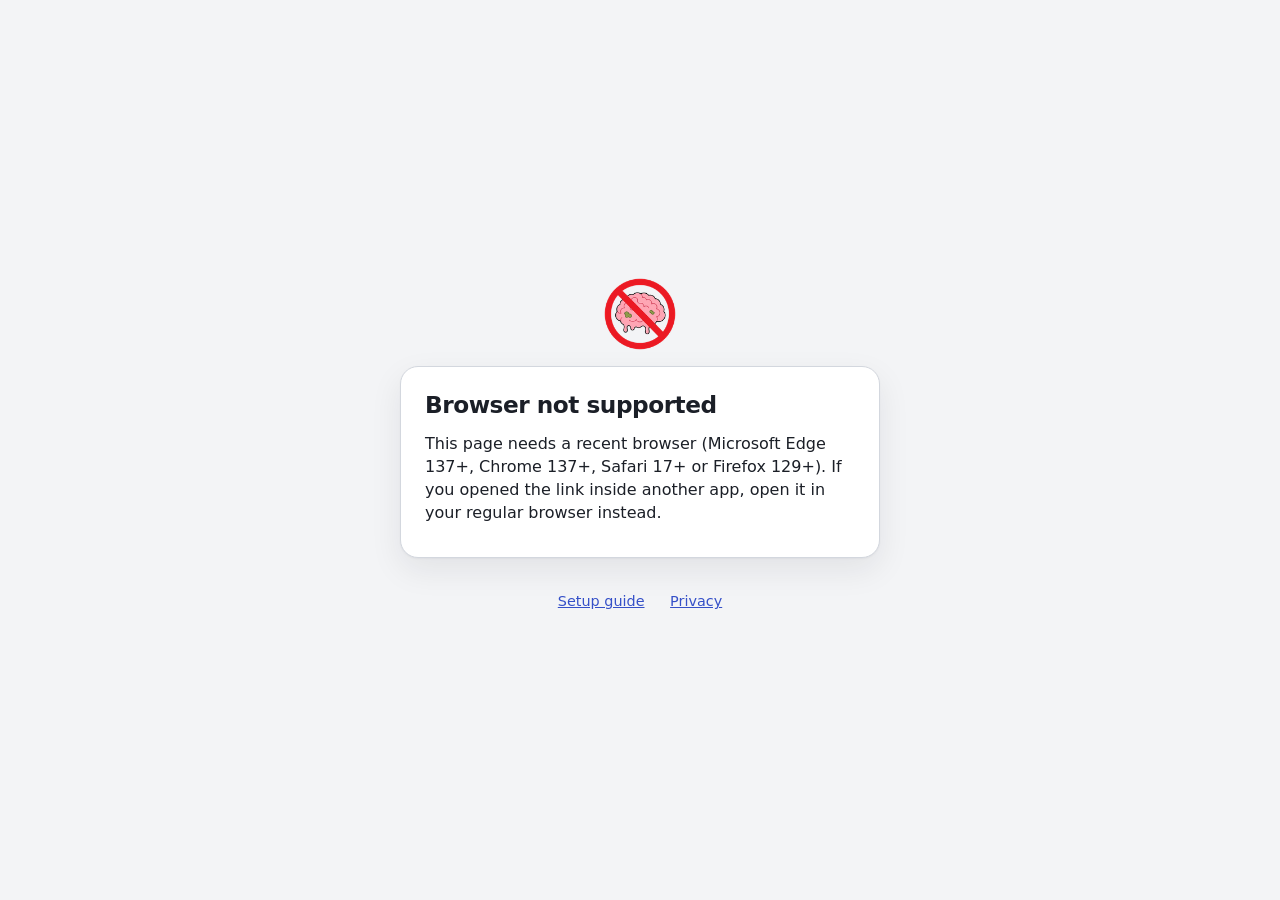
<file: companion/index.html>
<!doctype html>
<html lang="en">
<head>
  <meta charset="utf-8">
  <meta name="viewport" content="width=device-width, initial-scale=1, viewport-fit=cover">
  <meta name="referrer" content="no-referrer">
  <meta name="color-scheme" content="light dark">
  <meta http-equiv="Content-Security-Policy" content="default-src 'none'; script-src 'self'; style-src 'self'; img-src 'self' data:; connect-src 'none'; base-uri 'none'; form-action 'none'">
  <link rel="icon" type="image/png" href="favicon.png">
  <title>Brainrot Buddy companion</title>
  <link rel="stylesheet" href="style.css">
</head>
<body>
  <img class="logo" src="logo.png" alt="Brainrot Buddy" width="72" height="72">
  <main class="card" id="app">
    <noscript><p>This page needs JavaScript.</p></noscript>
  </main>
  <p class="hint foot"><a href="guide.html">Setup guide</a><a href="privacy.html">Privacy</a></p>
  <script type="module" src="app.js"></script>
</body>
</html>
</file>
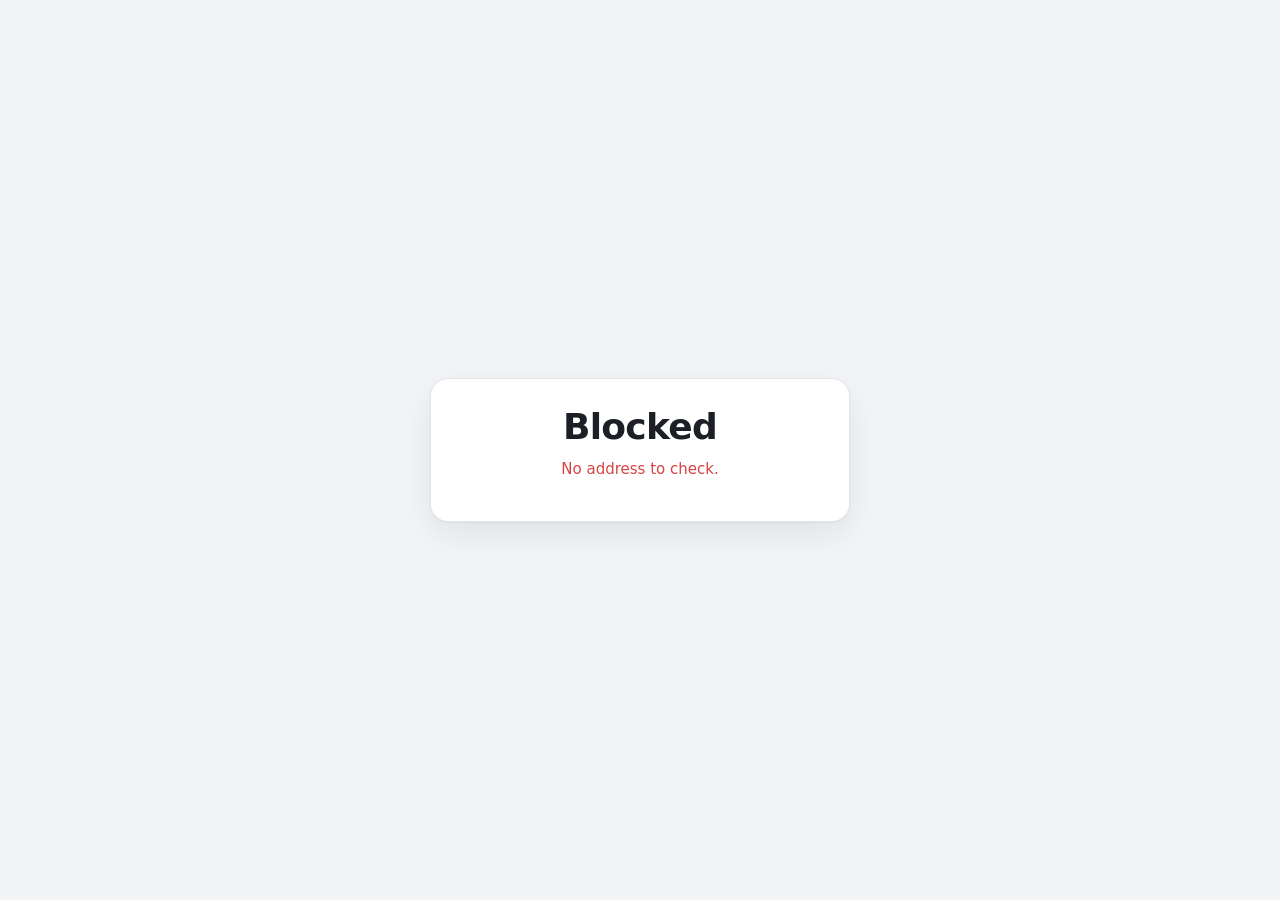
<file: extension/pages/blocked.html>
<!doctype html>
<html lang="en">
<head>
  <meta charset="utf-8">
  <meta name="viewport" content="width=device-width, initial-scale=1">
  <title>Blocked - Brainrot Buddy</title>
  <link rel="stylesheet" href="style.css">
</head>
<body>
  <main class="card">
    <h1>Blocked</h1>
    <p id="site" class="site"></p>
    <p id="reason"></p>
    <p id="message" class="message" hidden></p>

    <section id="partner" hidden>
      <h2>Request time</h2>

      <div id="form">
        <label>Minutes
          <input id="minutes" type="number" min="1" max="1440" step="1" value="10" inputmode="numeric">
        </label>
        <label>Note (optional)
          <textarea id="note" rows="2" maxlength="200"></textarea>
        </label>
        <button id="ask" type="button" class="wide">Request time</button>
      </div>

      <div id="waiting" hidden>
        <p>A request is waiting for your partner's reply.</p>
        <div class="row">
          <button id="cancelWaiting" type="button" class="secondary">Cancel request</button>
          <button id="newRequest" type="button" class="secondary">New request</button>
        </div>
      </div>

      <div id="linkBox" hidden>
        <textarea id="link" class="link" rows="3" readonly></textarea>
        <p id="copyState" class="hint"></p>
        <p class="hint">Send this link to your partner. When they send one back, open it on this computer.</p>
        <div class="row">
          <button id="copyAgain" type="button" class="secondary">Copy again</button>
          <button id="cancelLink" type="button" class="secondary">Cancel request</button>
        </div>
      </div>
    </section>

    <p id="error" class="err" hidden></p>
  </main>
  <script type="module" src="blocked.js"></script>
</body>
</html>
</file>
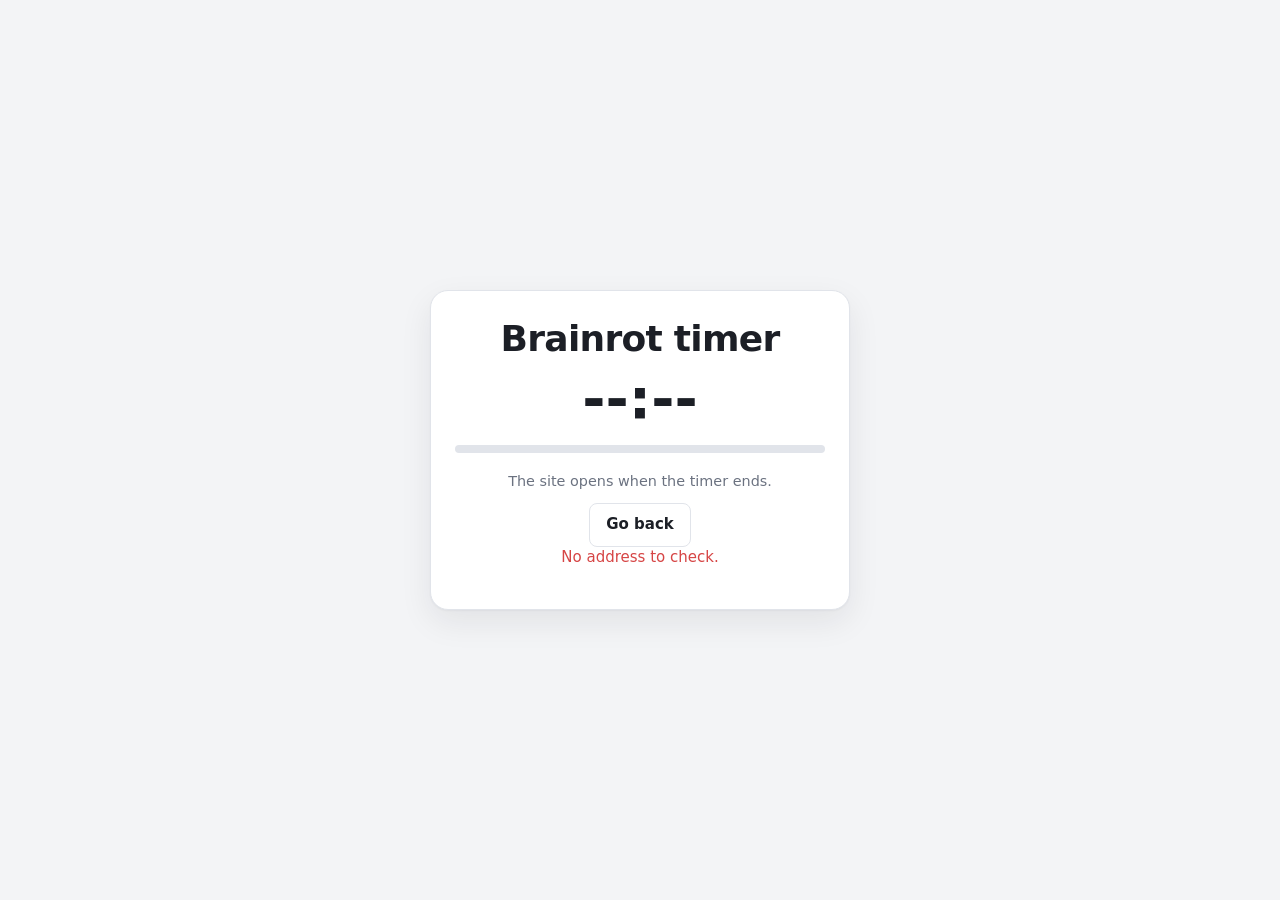
<file: extension/pages/delay.html>
<!doctype html>
<html lang="en">
<head>
  <meta charset="utf-8">
  <meta name="viewport" content="width=device-width, initial-scale=1">
  <title>Brainrot timer - Brainrot Buddy</title>
  <link rel="stylesheet" href="style.css">
</head>
<body>
  <main class="card">
    <h1>Brainrot timer</h1>
    <p id="site" class="site"></p>
    <p id="count" class="count" aria-live="off">--:--</p>
    <div class="bar"><div id="fill" class="fill"></div></div>
    <p id="note" class="hint">The site opens when the timer ends.</p>
    <button id="back" type="button" class="secondary">Go back</button>
    <p id="error" class="err" hidden></p>
  </main>
  <script type="module" src="delay.js"></script>
</body>
</html>
</file>
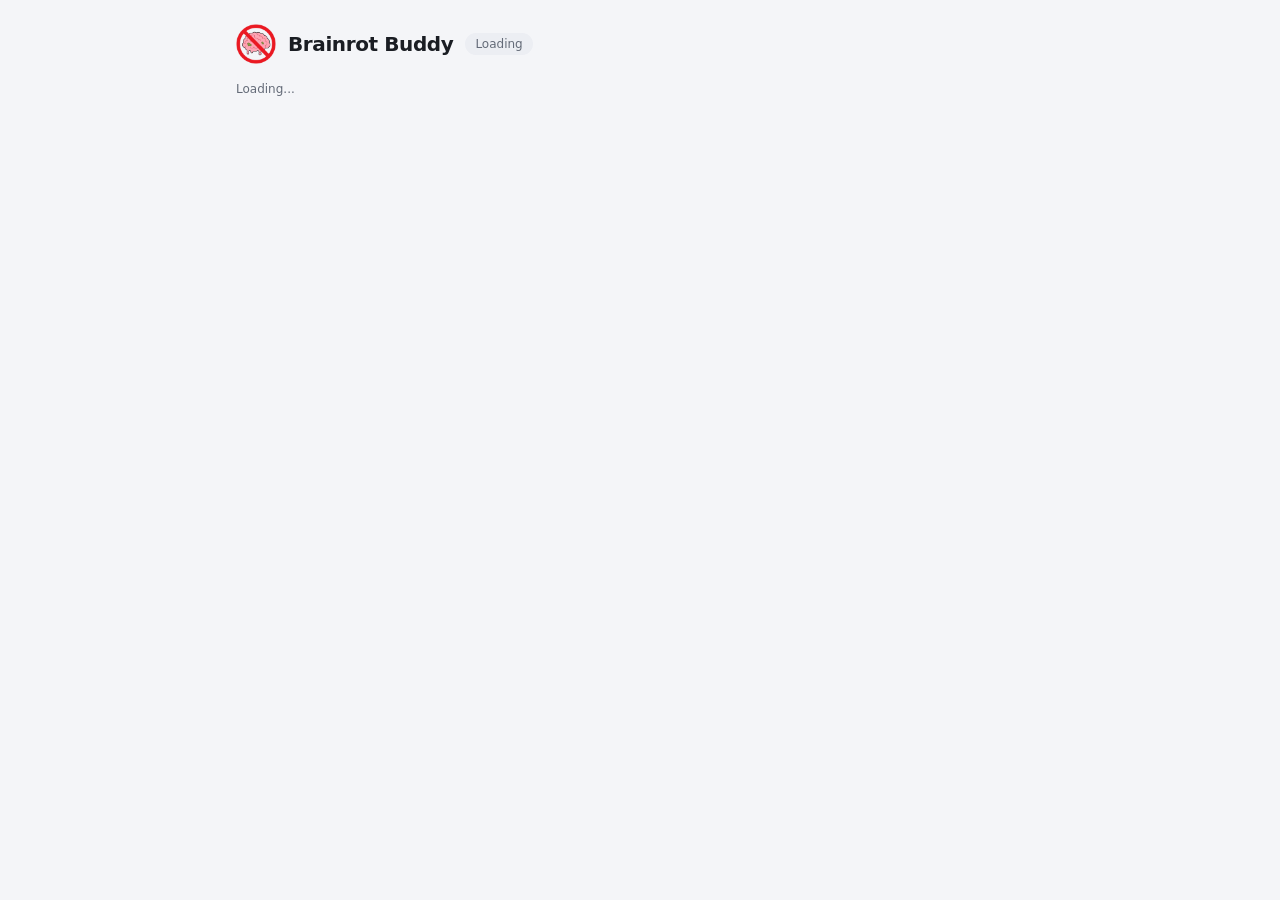
<file: extension/pages/options.html>
<!doctype html>
<html lang="en">
<head>
  <meta charset="utf-8">
  <meta name="viewport" content="width=device-width, initial-scale=1">
  <meta name="color-scheme" content="light dark">
  <title>Brainrot Buddy settings</title>
  <link rel="icon" href="../icons/icon32.png" type="image/png">
  <link rel="stylesheet" href="options.css">
</head>
<body>
  <header class="top">
    <img class="brand-logo" src="../icons/logo.png" width="40" height="40" alt="">
    <h1>Brainrot Buddy</h1>
    <span id="phase" class="badge">Loading</span>
    <span id="status" class="status" role="status" aria-live="polite"></span>
  </header>
  <main id="app">
    <p class="hint">Loading...</p>
  </main>
  <script type="module" src="options.js"></script>
</body>
</html>
</file>
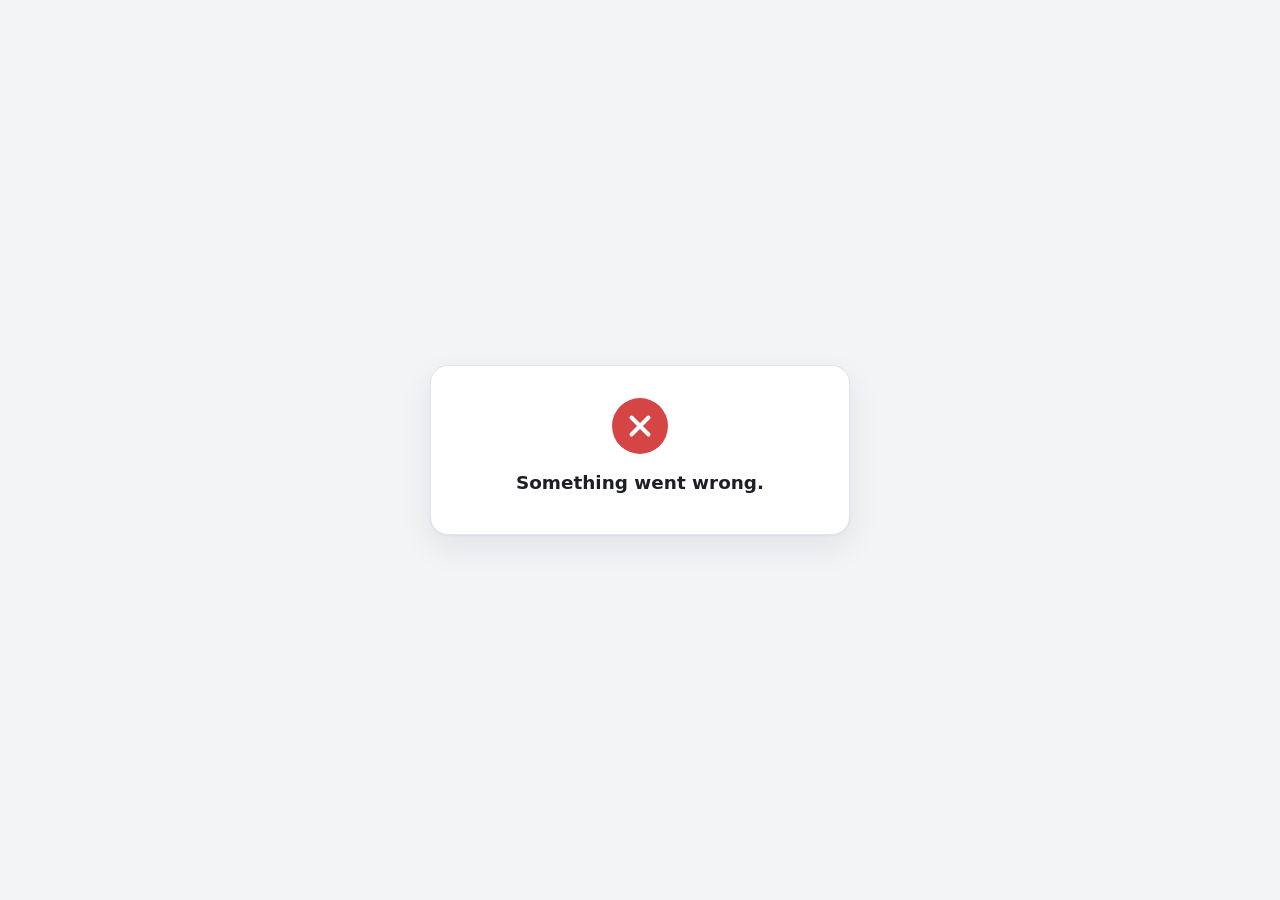
<file: extension/pages/status.html>
<!doctype html>
<html lang="en">
<head>
  <meta charset="utf-8">
  <meta name="viewport" content="width=device-width, initial-scale=1">
  <title>Brainrot Buddy</title>
  <link rel="stylesheet" href="style.css">
</head>
<body>
  <main id="card" class="card result">
    <div class="icon" aria-hidden="true"></div>
    <p id="text" class="result-text"></p>
    <p id="note" class="hint" hidden>You can close this tab.</p>
  </main>
  <script type="module" src="status.js"></script>
</body>
</html>
</file>
<file: companion/style.css>
:root {
  color-scheme: light dark;
  --bg: #f3f4f6;
  --card: #ffffff;
  --text: #1b1f27;
  --muted: #5c6370;
  --border: #d3d7de;
  --field: #ffffff;
  --accent: #3550c8;
  --accent-text: #ffffff;
  --subtle: #eceef3;
  --code-bg: #f1f3f7;
  --warn-bg: #fff3cd;
  --warn-text: #6b4300;
  --warn-border: #e0b04a;
  --error: #b42318;
  --ok: #1a7f37;
  --focus: #3550c8;
}

@media (prefers-color-scheme: dark) {
  :root {
    --bg: #111318;
    --card: #1a1d24;
    --text: #e8eaf0;
    --muted: #a3aab8;
    --border: #3a404c;
    --field: #13161c;
    --accent: #7c93ff;
    --accent-text: #0d1020;
    --subtle: #262b35;
    --code-bg: #13161c;
    --warn-bg: #3b2e0f;
    --warn-text: #ffd98a;
    --warn-border: #8a6a1f;
    --error: #ff8a80;
    --ok: #5dd38a;
    --focus: #9db0ff;
  }
}

* {
  box-sizing: border-box;
}

body {
  margin: 0;
  min-height: 100vh;
  min-height: 100dvh;
  display: flex;
  flex-direction: column;
  align-items: center;
  justify-content: flex-start;
  gap: 1rem;
  padding: max(1rem, env(safe-area-inset-top)) max(1rem, env(safe-area-inset-right)) max(1rem, env(safe-area-inset-bottom)) max(1rem, env(safe-area-inset-left));
  background: var(--bg);
  color: var(--text);
  font-family: system-ui, -apple-system, "Segoe UI", Roboto, "Helvetica Neue", Arial, sans-serif;
  font-size: 16px;
  line-height: 1.45;
  -webkit-text-size-adjust: 100%;
}

/* Centre the card vertically when there is room, but keep it top-aligned when it is taller than the screen (keyboards, small phones). */
body > :first-child {
  margin-top: auto;
}

body > .foot {
  margin-bottom: auto;
}

.logo {
  width: 72px;
  height: 72px;
}

.card {
  width: 100%;
  max-width: 30rem;
  padding: 1.5rem;
  background: var(--card);
  border: 1px solid var(--border);
  border-radius: 18px;
  box-shadow: 0 1px 2px rgba(20, 24, 40, 0.04), 0 12px 32px rgba(20, 24, 40, 0.08);
}

h1 {
  margin: 0 0 0.8rem;
  font-size: 1.45rem;
  line-height: 1.2;
  letter-spacing: -0.02em;
}

.summary {
  margin: 0 0 1.1rem;
  padding: 0.85rem 1rem;
  background: var(--subtle);
  border-radius: 12px;
}

.summary p {
  margin: 0;
}

.summary p + p {
  margin-top: 0.3rem;
}

.what {
  font-size: 1.1rem;
  font-weight: 600;
  line-height: 1.3;
  overflow-wrap: anywhere;
}

.note {
  padding-left: 0.7rem;
  color: var(--muted);
  border-left: 3px solid var(--accent);
  overflow-wrap: anywhere;
}

.fields {
  display: grid;
  grid-template-columns: repeat(auto-fit, minmax(11rem, 1fr));
  gap: 0.8rem;
}

h2 {
  margin: 1.1rem 0 0.4rem;
  font-size: 1rem;
}

p {
  margin: 0.5rem 0;
}

dl {
  margin: 0;
}

dt {
  margin-top: 0.7rem;
  color: var(--muted);
  font-size: 0.85rem;
}

dd {
  margin: 0.15rem 0 0;
  font-weight: 600;
  overflow-wrap: anywhere;
}

.hint {
  color: var(--muted);
  font-size: 0.9rem;
}

.status {
  min-height: 1.45em;
  margin: 0.6rem 0 0;
  color: var(--muted);
}

.status.error {
  color: var(--error);
  font-weight: 600;
}

.status.ok {
  color: var(--ok);
  font-weight: 600;
}

.stack > * + * {
  margin-top: 0.9rem;
}

.block {
  display: block;
  width: 100%;
}

label {
  display: block;
  margin-bottom: 0.35rem;
  font-weight: 600;
}

input,
select,
textarea {
  width: 100%;
  min-height: 44px;
  padding: 0.5rem 0.7rem;
  font: inherit;
  font-size: 1rem; /* 16px avoids zoom on iOS */
  color: var(--text);
  background: var(--field);
  border: 1px solid var(--border);
  border-radius: 10px;
}

textarea {
  min-height: 0;
  font-family: ui-monospace, SFMono-Regular, Menlo, Consolas, "Liberation Mono", monospace;
  font-size: 0.85rem;
  overflow-wrap: anywhere;
  resize: none;
}

button {
  min-height: 44px;
  padding: 0 1rem;
  touch-action: manipulation;
  font: inherit;
  font-weight: 600;
  border: 1px solid transparent;
  border-radius: 10px;
  cursor: pointer;
}

button.primary {
  background: var(--accent);
  color: var(--accent-text);
}

button.secondary {
  background: var(--subtle);
  color: var(--text);
  border-color: var(--border);
}

button.copy {
  margin-top: 0.5rem;
}

button {
  transition: filter 0.15s ease, transform 0.1s ease-out;
}

button:not(:disabled):hover {
  filter: brightness(1.06);
}

button:not(:disabled):active {
  transform: scale(0.98);
}

button:disabled {
  opacity: 0.55;
  cursor: not-allowed;
}

@media (prefers-reduced-motion: reduce) {
  button { transition: none; }
  button:not(:disabled):active { transform: none; }
}

:focus-visible {
  outline: 3px solid var(--focus);
  outline-offset: 2px;
}

summary {
  display: flex;
  align-items: center;
  min-height: 44px;
  margin-top: 0.9rem;
  color: var(--accent);
  font-weight: 600;
  cursor: pointer;
}

details form {
  margin-top: 0.4rem;
}

.actions {
  display: flex;
  flex-wrap: wrap;
  gap: 0.6rem;
  margin-top: 1rem;
}

.actions button {
  flex: 1 1 8rem;
}

.secret {
  padding: 0.9rem 0.6rem;
  font-family: ui-monospace, SFMono-Regular, Menlo, Consolas, "Liberation Mono", monospace;
  font-size: clamp(1.05rem, 5.5vw, 1.6rem);
  font-weight: 700;
  letter-spacing: 0.02em;
  text-align: center;
  overflow-wrap: anywhere;
  background: var(--code-bg);
  border: 1px dashed var(--border);
  border-radius: 10px;
  user-select: all;
}

.code {
  padding: 0.7rem 0.8rem;
  font-family: ui-monospace, SFMono-Regular, Menlo, Consolas, "Liberation Mono", monospace;
  font-size: 0.95rem;
  overflow-wrap: anywhere;
  background: var(--code-bg);
  border-radius: 10px;
}

.warn {
  margin-top: 0.8rem;
  padding: 0.6rem 0.8rem;
  color: var(--warn-text);
  font-weight: 600;
  background: var(--warn-bg);
  border: 1px solid var(--warn-border);
  border-radius: 10px;
}

a {
  color: var(--accent);
}

.foot a {
  display: inline-block;
  padding: 0.6rem 0.8rem;
}

/* Privacy page: a normal document, not a card. */
.doc {
  gap: 0;
}

.doc > :first-child,
.doc > .foot {
  margin: 0;
}

.doc-head,
.doc-body {
  width: 100%;
  max-width: 46rem;
}

.doc-head {
  display: flex;
  align-items: center;
  justify-content: space-between;
  gap: 1rem;
  padding: 0.25rem 0 0.9rem;
  border-bottom: 1px solid var(--border);
}

.doc-head a {
  display: inline-flex;
  align-items: center;
  min-height: 44px;
}

.doc-nav {
  display: flex;
  gap: 0.4rem;
}

.doc-nav a {
  padding: 0 0.4rem;
}

.doc-body h3 {
  margin: 1.4rem 0 0.2rem;
  font-size: 1.05rem;
}

.doc-body ol {
  margin: 0.6rem 0;
  padding-left: 1.4rem;
}

.doc-body ol > li + li {
  margin-top: 0.55rem;
}

.doc-body h2[id] {
  scroll-margin-top: 1rem;
}

.toc {
  display: flex;
  flex-wrap: wrap;
  gap: 0.4rem 1rem;
  margin: 1.2rem 0;
  padding: 0.8rem 1rem;
  background: var(--subtle);
  border-radius: 12px;
  font-size: 0.95rem;
}

.toc a {
  display: inline-flex;
  align-items: center;
  min-height: 36px;
}

.doc-head .brand {
  gap: 0.7rem;
  color: var(--text);
  font-weight: 700;
  text-decoration: none;
}

.doc-head img {
  border-radius: 8px;
}

.doc-body {
  padding: 1.6rem 0 2.5rem;
  font-size: 1.05rem;
  line-height: 1.65;
}

.doc-body h1 {
  margin: 0 0 0.4rem;
  font-size: clamp(1.7rem, 6vw, 2.3rem);
}

.doc-body h2 {
  margin: 2.1rem 0 0.3rem;
  font-size: 1.25rem;
  letter-spacing: -0.01em;
}

.doc-body p {
  margin: 0.7rem 0;
}

.doc-body .lead {
  margin: 1.4rem 0;
  padding: 0.9rem 1.1rem;
  font-size: 1.15rem;
  font-weight: 600;
  line-height: 1.45;
  background: var(--subtle);
  border-left: 4px solid var(--accent);
  border-radius: 0 12px 12px 0;
}

.doc-body ul {
  margin: 0.6rem 0;
  padding-left: 1.3rem;
}

.doc-body li + li {
  margin-top: 0.45rem;
}

.doc-body code {
  padding: 0.1rem 0.35rem;
  background: var(--code-bg);
  border-radius: 5px;
}

/* Phones: less padding, bigger use of the width, stacked buttons. */
@media (max-width: 30rem) {
  body {
    gap: 0.75rem;
    padding: max(0.75rem, env(safe-area-inset-top)) max(0.75rem, env(safe-area-inset-right)) max(0.75rem, env(safe-area-inset-bottom)) max(0.75rem, env(safe-area-inset-left));
  }

  .logo {
    width: 56px;
    height: 56px;
  }

  .card {
    padding: 1.1rem;
    border-radius: 14px;
  }

  h1 {
    font-size: 1.3rem;
  }

  .actions button {
    flex-basis: 100%;
  }

  .doc-body {
    font-size: 1rem;
  }
}

.offscreen {
  position: fixed;
  top: 0;
  left: -9999px;
  opacity: 0;
}
</file>
<file: extension/pages/style.css>
/* Shared styles for the extension pages (blocked, delay, status). Light and dark via prefers-color-scheme. */

:root {
  color-scheme: light dark;
  --bg: #f3f4f6;
  --card: #ffffff;
  --text: #1c1f26;
  --muted: #6b7280;
  --line: #e1e4ea;
  --input: #f7f8fa;
  --accent: #3f5fd8;
  --accent-text: #ffffff;
  --ok: #2e9e5b;
  --bad: #d64545;
}

@media (prefers-color-scheme: dark) {
  :root {
    --bg: #14161b;
    --card: #1e2128;
    --text: #e6e8ee;
    --muted: #9ba2ae;
    --line: #2e323b;
    --input: #171a20;
    --accent: #7d97f0;
    --accent-text: #11141a;
    --ok: #3fb872;
    --bad: #ef6b6b;
  }
}

*, *::before, *::after { box-sizing: border-box; }
[hidden] { display: none !important; }

body {
  margin: 0;
  min-height: 100vh;
  display: flex;
  align-items: center;
  justify-content: center;
  padding: 16px;
  background: var(--bg);
  color: var(--text);
  font: 15px/1.45 system-ui, -apple-system, "Segoe UI", Roboto, Arial, sans-serif;
}

.card {
  width: 100%;
  max-width: 420px;
  padding: 28px 24px;
  background: var(--card);
  border: 1px solid var(--line);
  border-radius: 18px;
  box-shadow: 0 1px 2px rgba(20, 24, 40, 0.04), 0 12px 32px rgba(20, 24, 40, 0.08);
  text-align: center;
}

h1 { margin: 0 0 12px; font-size: 2.25rem; line-height: 1.1; letter-spacing: -0.02em; }
h2 { margin: 22px 0 10px; font-size: 1rem; }
p { margin: 0 0 12px; }
.site { font-size: 1.1rem; font-weight: 600; word-break: break-word; }
.hint { color: var(--muted); font-size: 0.9rem; }
.err { color: var(--bad); }

.message {
  margin: 14px 0 0;
  padding: 10px 12px;
  text-align: left;
  background: var(--input);
  border-left: 3px solid var(--accent);
  border-radius: 6px;
}

#partner {
  margin-top: 20px;
  padding: 4px 14px 2px;
  text-align: left;
  background: var(--input);
  border-radius: 12px;
}
#partner h2 { text-align: center; }

label { display: block; margin-bottom: 12px; color: var(--muted); font-size: 0.9rem; }
select, textarea, input[type="number"] {
  display: block;
  width: 100%;
  margin-top: 6px;
  padding: 9px 10px;
  font: inherit;
  color: var(--text);
  background: var(--input);
  border: 1px solid var(--line);
  border-radius: 8px;
}
textarea { resize: vertical; }
.link { font-family: ui-monospace, Consolas, monospace; font-size: 0.8rem; }

button {
  font: inherit;
  font-weight: 600;
  cursor: pointer;
  padding: 10px 16px;
  border-radius: 8px;
  color: var(--accent-text);
  background: var(--accent);
  border: 1px solid var(--accent);
}
button { transition: filter 0.15s ease, transform 0.1s ease-out; }
button:not(:disabled):hover { filter: brightness(1.06); }
button:not(:disabled):active { transform: scale(0.98); }
button.secondary { color: var(--text); background: transparent; border-color: var(--line); }
@media (prefers-reduced-motion: reduce) {
  button { transition: none; }
  button:not(:disabled):active { transform: none; }
}
button.wide { width: 100%; }
button:disabled { opacity: 0.6; cursor: default; }
button:focus-visible, select:focus-visible, textarea:focus-visible, input[type="number"]:focus-visible {
  outline: 2px solid var(--accent);
  outline-offset: 2px;
}

.row { display: flex; flex-wrap: wrap; justify-content: center; gap: 8px; margin-top: 12px; }

/* Brainrot timer */
.count { margin: 6px 0 0; font-size: 3.5rem; font-weight: 700; line-height: 1; font-variant-numeric: tabular-nums; }
.bar { height: 8px; margin: 18px 0; overflow: hidden; background: var(--line); border-radius: 999px; }
.fill { width: 0; height: 100%; background: var(--accent); transition: width 0.25s linear; }

/* Status result (CSS-only check and cross) */
.result { padding: 32px 24px; }
.result-text { margin: 0 0 6px; font-size: 1.15rem; font-weight: 600; word-break: break-word; }
.icon { position: relative; width: 56px; height: 56px; margin: 0 auto 16px; border-radius: 50%; }
.ok .icon { background: var(--ok); }
.ok .icon::after {
  content: "";
  position: absolute;
  left: 20px;
  top: 14px;
  width: 14px;
  height: 26px;
  border: solid #fff;
  border-width: 0 4px 4px 0;
  transform: rotate(45deg);
}
.fail .icon { background: var(--bad); }
.fail .icon::before,
.fail .icon::after {
  content: "";
  position: absolute;
  left: 26px;
  top: 14px;
  width: 4px;
  height: 28px;
  border-radius: 2px;
  background: #fff;
  transform: rotate(45deg);
}
.fail .icon::after { transform: rotate(-45deg); }

.count.paused {
  opacity: 0.4;
}
</file>
<file: extension/pages/options.css>
:root {
  --bg: #f4f5f8;
  --card: #ffffff;
  --text: #1a1d23;
  --muted: #646b78;
  --border: #e3e6ec;
  --input: #ffffff;
  --chip: #eceef3;
  --surface: #f5f6f9;
  --accent: #3b5bdb;
  --accent-text: #ffffff;
  --danger: #c92a2a;
  --ok: #2b8a3e;
  --warn: #9c6500;
  --toggle-off: #c9ced8;
  --shadow: 0 1px 2px rgba(20, 24, 40, 0.04), 0 6px 20px rgba(20, 24, 40, 0.05);
}

@media (prefers-color-scheme: dark) {
  :root:not([data-theme="light"]) {
    --bg: #0f1115;
    --card: #171a20;
    --text: #e8eaee;
    --muted: #98a0af;
    --border: #262b34;
    --input: #0f1216;
    --chip: #232831;
    --surface: #1e222a;
    --accent: #6d8cff;
    --accent-text: #0b0d10;
    --danger: #ff6b6b;
    --ok: #51cf66;
    --warn: #ffb866;
    --toggle-off: #3a404c;
    --shadow: 0 1px 2px rgba(0, 0, 0, 0.3), 0 8px 24px rgba(0, 0, 0, 0.25);
  }
}

:root[data-theme="dark"] {
  --bg: #0f1115;
  --card: #171a20;
  --text: #e8eaee;
  --muted: #98a0af;
  --border: #262b34;
  --input: #0f1216;
  --chip: #232831;
  --surface: #1e222a;
  --accent: #6d8cff;
  --accent-text: #0b0d10;
  --danger: #ff6b6b;
  --ok: #51cf66;
  --warn: #ffb866;
  --toggle-off: #3a404c;
  --shadow: 0 1px 2px rgba(0, 0, 0, 0.3), 0 8px 24px rgba(0, 0, 0, 0.25);
}

* { box-sizing: border-box; }

body {
  margin: 0;
  background: var(--bg);
  color: var(--text);
  font: 14px/1.5 system-ui, -apple-system, "Segoe UI", Roboto, sans-serif;
  -webkit-font-smoothing: antialiased;
}

header.top {
  display: flex;
  align-items: center;
  gap: 12px;
  max-width: 840px;
  margin: 0 auto;
  padding: 24px 16px 8px;
}

header.top .brand-logo {
  display: block;
  width: 40px;
  height: 40px;
  flex: 0 0 auto;
}

header.top h1 {
  font-size: 20px;
  letter-spacing: -0.02em;
  margin: 0;
}

main {
  max-width: 840px;
  margin: 0 auto;
  padding: 4px 16px 40px;
  display: flex;
  flex-direction: column;
  gap: 12px;
}

h2 { font-size: 15px; letter-spacing: -0.01em; margin: 0 0 10px; }
h3 { font-size: 16px; letter-spacing: -0.015em; margin: 0; }
p { margin: 4px 0; }

.intro { color: var(--muted); margin: 0 0 4px; }

.card,
section {
  background: var(--card);
  border: 1px solid var(--border);
  border-radius: 14px;
  box-shadow: var(--shadow);
  padding: 16px 18px;
}

/* Tabs */

.tabbar {
  position: sticky;
  top: 0;
  z-index: 5;
  padding: 8px 0;
  background: color-mix(in srgb, var(--bg) 78%, transparent);
  backdrop-filter: blur(16px) saturate(180%);
  -webkit-backdrop-filter: blur(16px) saturate(180%);
}

.tabs {
  display: flex;
  gap: 2px;
  padding: 3px;
  background: var(--chip);
  border-radius: 11px;
}

.tab {
  flex: 1 1 0;
  padding: 7px 12px;
  border: 0;
  border-radius: 8px;
  background: transparent;
  color: var(--muted);
  font-weight: 500;
  transition: background-color 0.18s ease, color 0.18s ease, box-shadow 0.18s ease;
}

.tab:hover { color: var(--text); }

.tab.active {
  background: var(--card);
  color: var(--text);
  box-shadow: 0 1px 2px rgba(20, 24, 40, 0.12), 0 0 0 0.5px rgba(20, 24, 40, 0.06);
}

.panel { display: flex; flex-direction: column; gap: 12px; }

.panel.enter { animation: panel-in 0.2s ease-out; }

@keyframes panel-in {
  from { opacity: 0; transform: translateY(6px); }
  to { opacity: 1; transform: none; }
}

/* Lists */

.pills {
  display: flex;
  flex-wrap: wrap;
  gap: 6px;
  margin: 12px 0 16px;
}

.pills:first-child { margin-top: 0; }

.pill {
  padding: 5px 14px;
  border: 0;
  border-radius: 999px;
  background: var(--chip);
  color: var(--muted);
  font-weight: 500;
  transition: background-color 0.18s ease, color 0.18s ease, transform 0.1s ease-out;
}

.pill:hover { color: var(--text); }

.pill.active {
  background: color-mix(in srgb, var(--accent) 16%, transparent);
  color: var(--accent);
}

.pill.add {
  background: transparent;
  color: var(--muted);
  box-shadow: inset 0 0 0 1px var(--border);
}

.pill.add:hover { color: var(--accent); }

.list.editing {
  padding: 14px;
  background: var(--surface);
  border-radius: 12px;
  box-shadow: inset 0 0 0 1.5px var(--accent);
}

.list-head {
  display: flex;
  align-items: flex-start;
  justify-content: space-between;
  gap: 12px;
  flex-wrap: wrap;
  margin-bottom: 14px;
}

.list-title .hint { margin: 2px 0 0; }

.list-foot {
  display: flex;
  justify-content: flex-end;
  margin-top: 14px;
}

.fields { display: flex; flex-direction: column; gap: 12px; }

.schedule { display: flex; flex-direction: column; gap: 8px; }

.sched-row {
  background: var(--surface);
  border-radius: 10px;
  padding: 10px 12px;
  display: flex;
  flex-direction: column;
  gap: 8px;
}

.days { display: flex; flex-wrap: wrap; gap: 6px 12px; }

.range {
  display: flex;
  align-items: center;
  gap: 6px;
  flex-wrap: wrap;
}

.eod { color: var(--muted); font-size: 12px; }

label.field {
  display: flex;
  flex-direction: column;
  gap: 4px;
  font-size: 13px;
  color: var(--muted);
}

label.check,
label.day {
  display: flex;
  align-items: center;
  gap: 10px;
  color: var(--text);
}

label.day { font-size: 13px; gap: 5px; }

/* Switch for the on/off settings */
label.check input[type="checkbox"] {
  appearance: none;
  -webkit-appearance: none;
  position: relative;
  flex: 0 0 auto;
  width: 36px;
  height: 22px;
  border-radius: 999px;
  background: var(--toggle-off);
  cursor: pointer;
  transition: background-color 0.2s ease;
}

label.check input[type="checkbox"]::after {
  content: "";
  position: absolute;
  top: 2px;
  left: 2px;
  width: 18px;
  height: 18px;
  border-radius: 50%;
  background: #fff;
  box-shadow: 0 1px 3px rgba(0, 0, 0, 0.3);
  transition: transform 0.22s cubic-bezier(0.3, 0.7, 0.4, 1);
}

label.check input[type="checkbox"]:checked { background: var(--accent); }
label.check input[type="checkbox"]:checked::after { transform: translateX(14px); }

input[type="text"],
input[type="url"],
input[type="number"],
input[type="time"],
input[type="file"],
textarea {
  font: inherit;
  color: var(--text);
  background: var(--input);
  border: 1px solid var(--border);
  border-radius: 8px;
  padding: 7px 10px;
  min-width: 0;
  transition: border-color 0.15s ease, box-shadow 0.15s ease;
}

input:hover,
textarea:hover { border-color: color-mix(in srgb, var(--muted) 45%, var(--border)); }

input[type="file"] { padding: 5px; }

textarea { width: 100%; resize: vertical; }

input[type="checkbox"] { accent-color: var(--accent); margin: 0; }

button {
  font: inherit;
  color: var(--text);
  background: var(--chip);
  border: 1px solid transparent;
  border-radius: 8px;
  padding: 7px 12px;
  cursor: pointer;
  transition: background-color 0.15s ease, filter 0.15s ease, transform 0.1s ease-out;
}

button:hover { filter: brightness(0.97); }
button:active { transform: scale(0.97); }

button.primary {
  background: var(--accent);
  color: var(--accent-text);
  font-weight: 600;
}

button.primary:hover { filter: brightness(1.08); }

button.danger { color: var(--danger); }

button.small { padding: 4px 10px; font-size: 12px; }

button:disabled { opacity: 0.45; cursor: not-allowed; transform: none; filter: none; }

button:focus-visible,
input:focus-visible,
textarea:focus-visible,
a:focus-visible {
  outline: 2px solid var(--accent);
  outline-offset: 1px;
}

input:focus-visible,
textarea:focus-visible { border-color: transparent; }

.actions {
  display: flex;
  gap: 6px;
  flex-wrap: wrap;
  align-items: center;
  margin-top: 6px;
}

.list-head .actions { margin-top: 0; }

.add-row {
  display: flex;
  flex-wrap: wrap;
  gap: 6px;
  align-items: center;
  margin-top: 12px;
}

.add-row.add-list { margin-top: 22px; }

.add-row input[type="text"] { flex: 1 1 180px; }
.add-row input[type="number"] { width: 120px; }

.grow { flex: 1; }

.table-wrap { overflow-x: auto; }

/* Site rows are soft tiles instead of a ruled table */
table.sites {
  width: 100%;
  border-collapse: separate;
  border-spacing: 0 6px;
  margin-top: -6px;
  font-size: 13px;
}

table.sites th {
  text-align: left;
  padding: 0 10px 2px;
  font-size: 11px;
  font-weight: 600;
  letter-spacing: 0.04em;
  text-transform: uppercase;
  color: var(--muted);
}

table.sites td {
  vertical-align: middle;
  padding: 7px 10px;
  background: var(--surface);
}

table.sites td:first-child { border-radius: 10px 0 0 10px; font-weight: 500; }
table.sites td:last-child { border-radius: 0 10px 10px 0; text-align: right; }

table.sites td input[type="text"] { width: 100%; min-width: 140px; }
table.sites td input[type="number"] { width: 100px; }

table.sites td input { border-color: transparent; }
table.sites td input:hover,
table.sites td input:focus { border-color: var(--border); }

.usage { color: var(--muted); white-space: nowrap; font-weight: 400; }

.hint {
  color: var(--muted);
  font-size: 12px;
  margin: 4px 0;
}

.guide-link { color: var(--accent); }

/* Partner tab: normal-size text and more room between blocks. */
.partner-section {
  display: flex;
  flex-direction: column;
  gap: 18px;
  padding: 22px 24px;
}

.partner-section > * { margin: 0; }
.partner-section .partner-note { color: var(--muted); line-height: 1.6; }
.partner-section .steps { padding-left: 22px; }
.partner-section .steps li + li { margin-top: 8px; }
.partner-section label.field { gap: 8px; font-size: 14px; }
.partner-section .hint { font-size: 13px; }
.partner-section label.field + .hint { margin-top: -10px; }

.hint.ok { color: var(--ok); }
.hint.bad { color: var(--danger); }

.steps {
  margin: 0 0 12px;
  padding-left: 20px;
  color: var(--muted);
}

.checks {
  list-style: none;
  padding: 0;
  margin: 8px 0 12px;
}

.checks li { margin: 4px 0; }
.checks li.ok { color: var(--ok); }
.checks li.bad { color: var(--danger); }

.mark {
  display: inline-block;
  width: 1.3em;
  font-weight: 600;
}

.messages {
  list-style: none;
  padding: 0;
  margin: 8px 0 0;
}

.messages li { font-size: 13px; margin: 3px 0; }
.msg.warn { color: var(--warn); }
.msg.error { color: var(--danger); }

.banner {
  background: color-mix(in srgb, var(--warn) 10%, var(--card));
  border: 1px solid color-mix(in srgb, var(--warn) 40%, transparent);
  border-radius: 14px;
  padding: 14px 18px;
  display: flex;
  flex-direction: column;
  gap: 6px;
}

.badge {
  font-size: 12px;
  font-weight: 500;
  padding: 2px 10px;
  border-radius: 999px;
  background: var(--chip);
  color: var(--muted);
}

.badge.locked {
  background: color-mix(in srgb, var(--accent) 16%, transparent);
  color: var(--accent);
}

.status {
  margin-left: auto;
  font-size: 12px;
  color: var(--muted);
  text-align: right;
}

.status.ok { color: var(--ok); }
.status.error { color: var(--danger); }

@media (max-width: 560px) {
  .list-head { flex-direction: column; }
  header.top { flex-wrap: wrap; }
  .status { width: 100%; margin-left: 0; text-align: left; }
  .tab { padding: 7px 6px; }
}

@media (prefers-reduced-motion: reduce) {
  .panel.enter { animation: none; }
  * { transition-duration: 0.01ms !important; }
  button:active { transform: none; }
}
</file>
